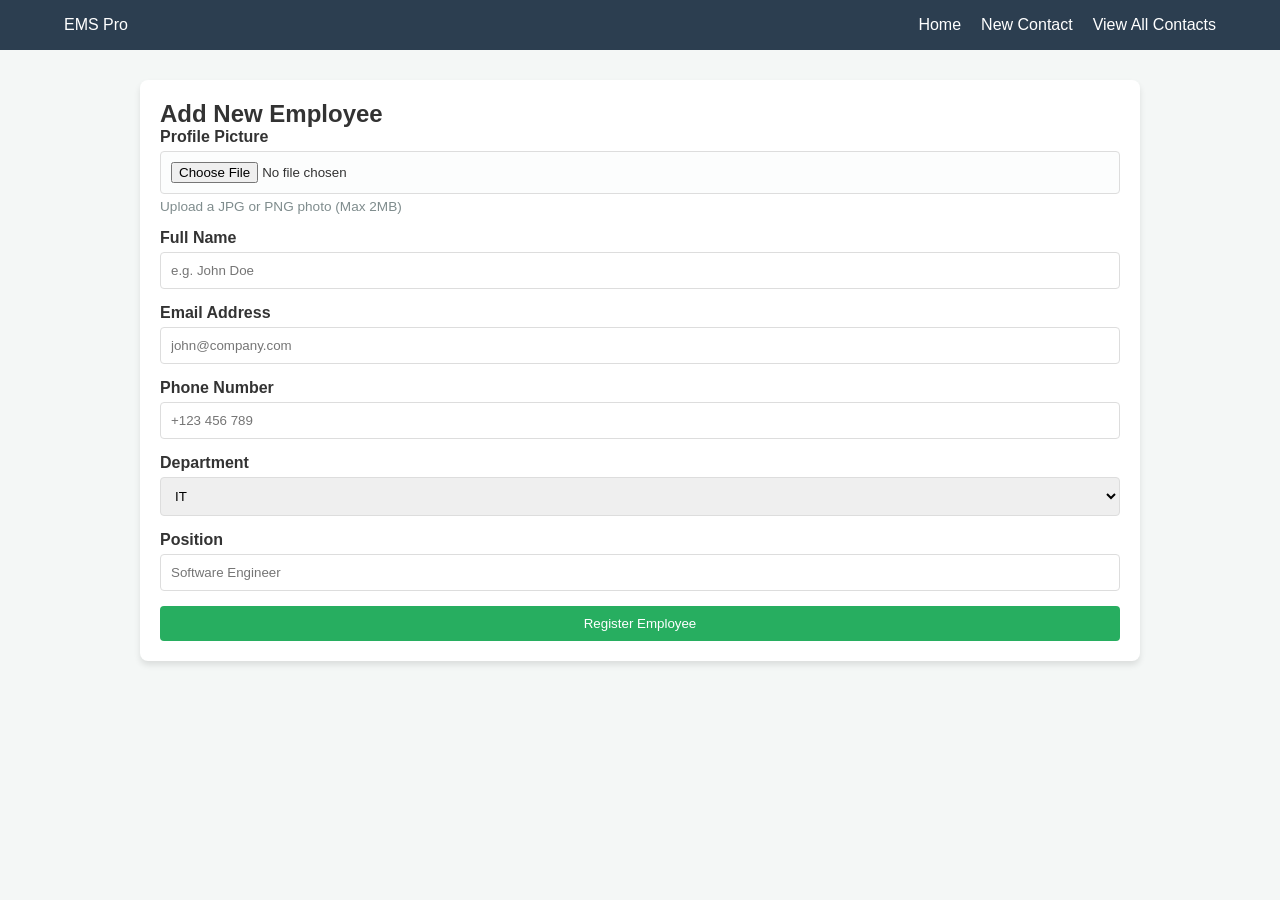
<file: new-contact.html>
<!DOCTYPE html>
<html lang="en">
<head>
    <meta charset="UTF-8">
    <meta name="viewport" content="width=device-width, initial-scale=1.0">
    <title>New Contact | EMS</title>
    <link rel="stylesheet" href="styles.css">
</head>
<body>
    <nav class="navbar">
        <div class="logo">EMS Pro</div>
        <ul>
            <li><a href="index.html">Home</a></li>
            <li><a href="new-contact.html">New Contact</a></li>
            <li><a href="view-contacts.html">View All Contacts</a></li>
        </ul>
    </nav>

    <section class="container">
        <h2>Add New Employee</h2>
        <form id="employeeForm">
            <div class="form-group">
                <label>Profile Picture</label>
                <input type="file" id="employeeImage" accept="image/*" class="file-input">
                <small>Upload a JPG or PNG photo (Max 2MB)</small>
            </div>
            <div class="form-group">
                <label>Full Name</label>
                <input type="text" placeholder="e.g. John Doe" required>
            </div>
            <div class="form-group">
                <label>Email Address</label>
                <input type="email" placeholder="john@company.com" required>
            </div>
            <div class="form-group">
                <label>Phone Number</label>
                <input type="tel" placeholder="+123 456 789">
            </div>
            <div class="form-group">
                <label>Department</label>
                <select>
                    <option>IT</option>
                    <option>HR</option>
                    <option>Finance</option>
                    <option>Marketing</option>
                    <option>Engineering</option>
                </select>
            </div>
            <div class="form-group">
                <label>Position</label>
                <input type="text" placeholder="Software Engineer">
            </div>
            <button type="submit" class="btn-submit">Register Employee</button>
        </form>
    </section>
</body>
</html>
</file>
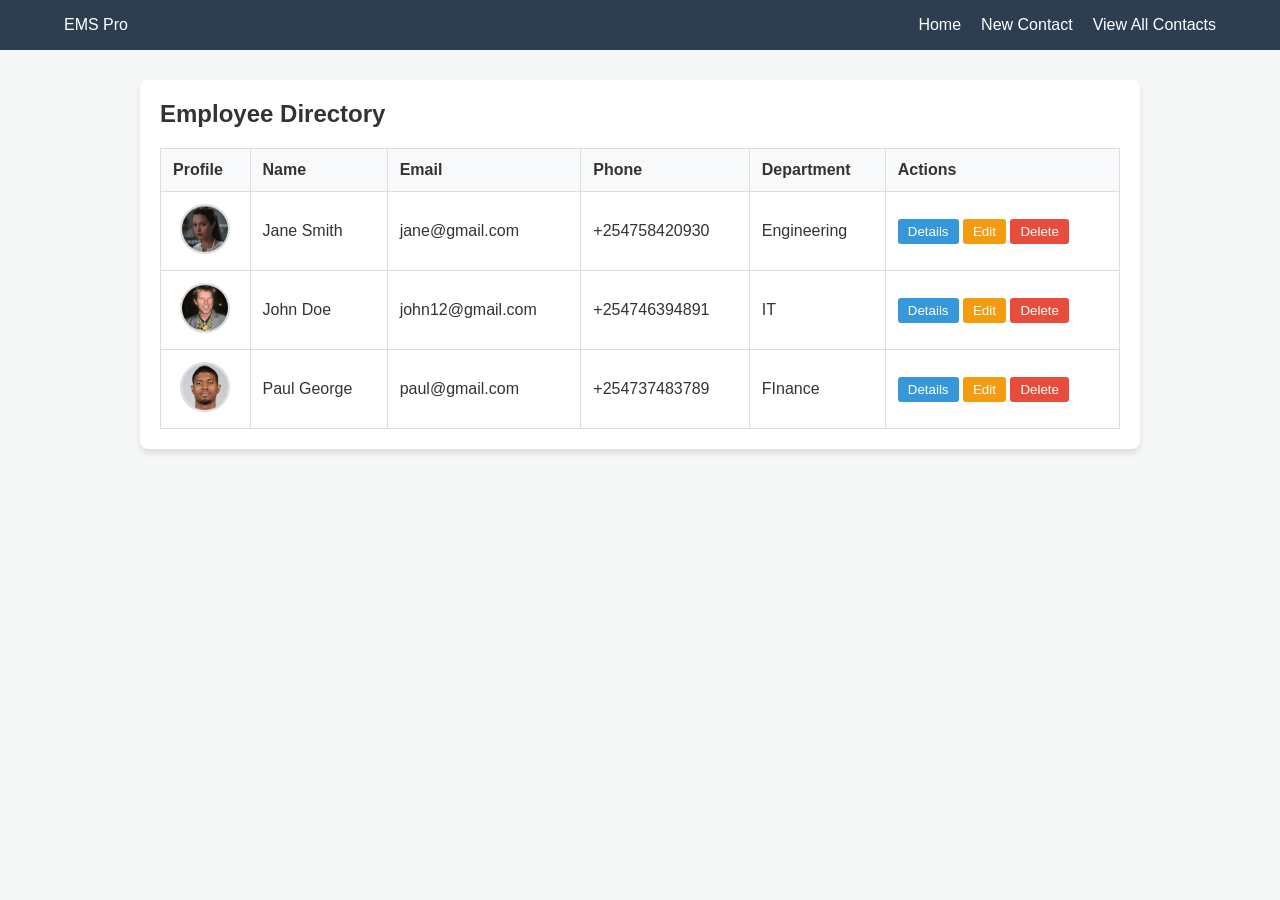
<file: view-contacts.html>
<!DOCTYPE html>
<html lang="en">
<head>
    <meta charset="UTF-8">
    <meta name="viewport" content="width=device-width, initial-scale=1.0">
    <title>View Contacts | EMS</title>
    <link rel="stylesheet" href="styles.css">
</head>
<body>
    <nav class="navbar">
        <div class="logo">EMS Pro</div>
        <ul>
            <li><a href="index.html">Home</a></li>
            <li><a href="new-contact.html">New Contact</a></li>
            <li><a href="view-contacts.html">View All Contacts</a></li>
        </ul>
    </nav>

    <section class="container">
        <h2>Employee Directory</h2>
        <table class="employee-table">
            <thead>
                <tr>
                    <th>Profile</th>
                    <th>Name</th>
                    <th>Email</th>
                    <th>Phone</th>
                    <th>Department</th>
                    <th>Actions</th>
                </tr>
            </thead>
            <tbody>
                <tr>
                    <td><img src="images/janesmith.jpg" alt="Jane Smith" class="emp-thumb"></td>
                    <td>Jane Smith</td>
                    <td>jane@gmail.com</td>
                    <td>+254758420930</td>
                    <td>Engineering</td>
                    <td>
                        <button class="btn-details" onclick="viewDetails('Jane Smith','jane@gmail.com','+254758420930','Engineering')">Details</button>
                        <button class="btn-edit" onclick="editAlert()">Edit</button>
                        <button class="btn-delete" onclick="confirmDelete()">Delete</button>
                    </td>
                </tr>
                <tr>
                    <td><img src="images/johndoe.jpg" alt="John Doe" class="emp-thumb"></td>
                    <td>John Doe</td>
                    <td>john12@gmail.com</td>
                    <td>+254746394891</td>
                    <td>IT</td>
                    <td>
                        <button class="btn-details" onclick="viewDetails('John Doe','john12@gmail.com','+254746394891','IT')">Details</button>
                        <button class="btn-edit" onclick="editAlert()">Edit</button>
                        <button class="btn-delete" onclick="confirmDelete()">Delete</button>
                    </td>
                </tr>
                <tr>
                    <td><img src="images/paulgeorge.webp" alt="Paul George" class="emp-thumb"></td>
                    <td>Paul George</td>
                    <td>paul@gmail.com</td>
                    <td>+254737483789</td>
                    <td>FInance</td>
                    <td>
                        <button class="btn-details" onclick="viewDetails('Paul George','paul@gmail.com','+254737483789','Finance')">Details</button>
                        <button class="btn-edit" onclick="editAlert()">Edit</button>
                        <button class="btn-delete" onclick="confirmDelete()">Delete</button>
                    </td>
                </tr>
            </tbody>
        </table>
    </section>

    <script src="main.js"></script>
</body>
</html>
</file>
<file: styles.css>
* {
    margin: 0;
    padding: 0;
    box-sizing: border-box;
    font-family: 'Segoe UI', Tahoma, Geneva, Verdana, sans-serif;
}

body { 
    background-color: #f4f7f6; 
    color: #333;
}

/* Navigation Bar */
.navbar {
    background: #2c3e50;
    color: white;
    padding: 1rem 5%;
    display: flex;
    justify-content: space-between;
    align-items: center;
}

.navbar ul { 
    display: flex; 
    list-style: none;
}

.navbar ul li { 
    margin-left: 20px;
}

.navbar ul li a { 
    color: white; 
    text-decoration: none; 
    font-weight: 500;
}

/* Hero Section */
.hero {
    text-align: center;
    padding: 100px 20px;
    background: white;
}

.hero h1 { 
    font-size: 2.5rem; 
    color: #2c3e50;
}

/* buttons style homepage */
.btn {
    display: inline-block;
    background-color: #3498db; 
    color: white;
    padding: 12px 30px;
    text-decoration: none;
    font-size: 1.1rem;
    font-weight: 600;
    border-radius: 50px; 
    transition: all 0.3s ease; 
    border: 2px solid transparent;
    margin-top: 20px;
    box-shadow: 0 4px 15px rgba(52, 152, 219, 0.3);
}

/* Hover effect */
.btn:hover {
    background-color: #2980b9; 
    transform: translateY(-3px); 
    box-shadow: 0 6px 20px rgba(52, 152, 219, 0.4);
    color: #ffffff;
}

/* Active effect */
.btn:active {
    transform: translateY(-1px);
}

/* Layout Container */
.container { 
    width: 90%; 
    max-width: 1000px; 
    margin: 30px auto; 
    background: white; 
    padding: 20px; 
    border-radius: 8px; 
    box-shadow: 0 4px 6px rgba(0,0,0,0.1); }

/* Form Styling */
.form-group { 
    margin-bottom: 15px;
}

.form-group label {
    display: block; 
    margin-bottom: 5px; 
    font-weight: bold;
}

.form-group input, .form-group select { 
    width: 100%; 
    padding: 10px; 
    border: 1px solid #ddd; 
    border-radius: 4px;
}

.btn-submit { 
    background: #27ae60; 
    color: white; 
    border: none; 
    padding: 10px 20px; 
    cursor: pointer; 
    border-radius: 4px; 
    width: 100%;
}

/* Style for the file input container */
.file-input {
    border: 1px dashed #3498db; 
    padding: 15px;
    background: #fcfdfd;
    cursor: pointer;
    transition: background 0.3s ease;
}

.file-input:hover {
    background: #ebf5fb;
}

/* Small helper text styling */
small {
    color: #7f8c8d;
    font-size: 0.85rem;
    display: block;
    margin-top: 5px;
}

/* Table Styling */
.employee-table { 
    width: 100%; 
    border-collapse: collapse; 
    margin-top: 20px;
}

.employee-table th, .employee-table td { 
    border: 1px solid #ddd; 
    padding: 12px; 
    text-align: left;
}

.employee-table th { 
    background-color: #f8f9fa;
}

/* Styling for employee thumbnails in the table */
.emp-thumb {
    width: 50px;
    height: 50px;
    object-fit: cover; 
    border-radius: 50%; 
    border: 2px solid #ddd;
}

/* Center the image in the table cell */
.employee-table td:first-child {
    text-align: center;
    vertical-align: middle;
}

/* Button Styles form */
.btn-details { 
    background: #3498db; 
    color: white; 
    border: none; 
    padding: 5px 10px; 
    cursor: pointer; 
    border-radius: 3px;
}

.btn-edit {
    background: #f39c12; 
    color: white; 
    border: none; 
    padding: 5px 10px; 
    cursor: pointer; 
    border-radius: 3px;
}

.btn-delete { 
    background: #e74c3c; 
    color: white; 
    border: none; 
    padding: 5px 10px; 
    cursor: pointer; 
    border-radius: 3px;
}
</file>
